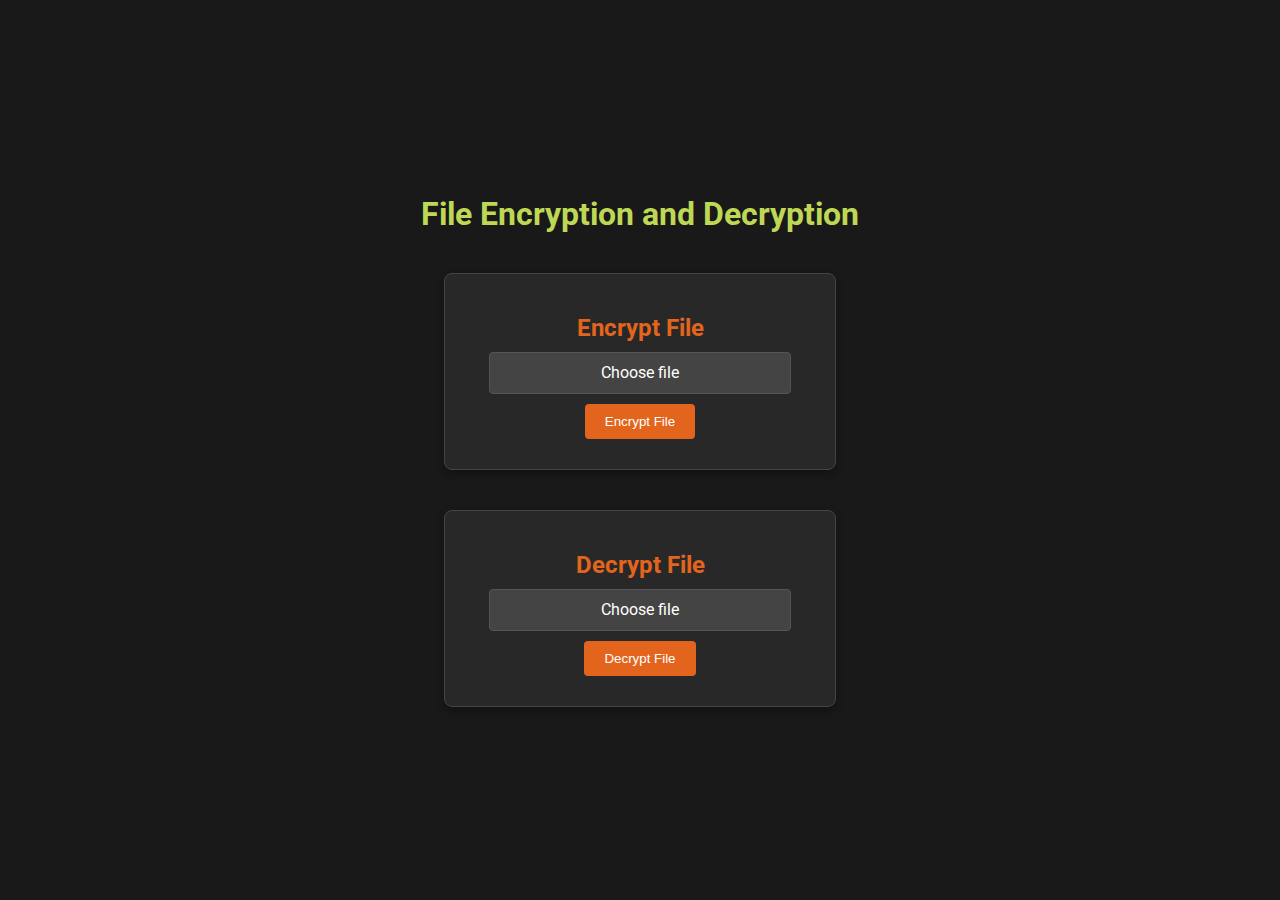
<file: encryption_tool/templates/index.html>
<!DOCTYPE html>
<html lang="en">
<head>
    <meta charset="UTF-8">
    <meta name="viewport" content="width=device-width, initial-scale=1.0">
    <title>File Encryption and Decryption</title>
    <link href="https://fonts.googleapis.com/css2?family=Roboto:wght@400;500;700&display=swap" rel="stylesheet">
    <style>
        body {
            background-color: #191919; /* Dark Gray */
            color: #ffffff;
            font-family: 'Roboto', sans-serif;
            margin: 0;
            padding: 0;
            display: flex;
            justify-content: center;
            align-items: center;
            height: 100vh;
            flex-direction: column;
        }

        h1 {
            color: #BED754; /* Light Green */
            text-align: center;
            margin-bottom: 20px;
        }

        h2 {
            color: #E3651D; /* Orange */
            text-align: center;
            margin-bottom: 10px;
        }

        .section {
            background-color: #282828;
            border: 1px solid #444;
            border-radius: 8px;
            padding: 20px;
            margin: 10px;
            width: 350px;
            box-shadow: 0 4px 8px rgba(0, 0, 0, 0.3);
            text-align: center;
        }

        form {
            display: flex;
            flex-direction: column;
            align-items: center;
        }

        .custom-file-input {
            position: relative;
            width: 100%;
            max-width: 300px;
            height: 40px;
            overflow: hidden;
            margin-bottom: 10px;
            background-color: #444;
            color: #ffffff;
            cursor: pointer;
            border-radius: 4px;
            border: 1px solid #555;
            text-align: center;
            line-height: 40px;
            transition: background-color 0.3s ease;
        }

        .custom-file-input:hover {
            background-color: #555;
        }

        .custom-file-input::before {
            content: 'Choose file';
            display: inline-block;
            padding: 0 10px;
        }

        .custom-file-input input[type="file"] {
            position: absolute;
            left: 0;
            top: 0;
            opacity: 0;
            width: 100%;
            height: 100%;
            cursor: pointer;
        }

        button {
            background-color: #E3651D; /* Orange */
            color: #ffffff;
            border: none;
            border-radius: 4px;
            padding: 10px 20px;
            cursor: pointer;
            transition: background-color 0.3s ease;
        }

        button:hover {
            background-color: #750E21; /* Dark Red */
        }

        .warning {
            color: #FFD700; /* Warning color */
            margin-top: 10px;
            visibility: hidden;
        }

        #encryption-section, #decryption-section {
            margin: 20px;
        }
    </style>
    <script>
        function validateForm(event) {
            const fileInput = event.target.querySelector('input[type="file"]');
            const warning = event.target.querySelector('.warning');
            if (!fileInput.files.length) {
                event.preventDefault();
                warning.textContent = 'Please select a file to proceed.';
                warning.style.visibility = 'visible';
            } else {
                warning.style.visibility = 'hidden';
            }
        }
    </script>
</head>
<body>
    <h1>File Encryption and Decryption</h1>

    <div id="encryption-section" class="section">
        <h2>Encrypt File</h2>
        <form action="/encrypt" method="post" enctype="multipart/form-data" onsubmit="validateForm(event)">
            <label class="custom-file-input">
                <input type="file" name="file" required>
            </label>
            <button type="submit">Encrypt File</button>
            <div class="warning"></div>
        </form>
    </div>

    <div id="decryption-section" class="section">
        <h2>Decrypt File</h2>
        <form action="/decrypt" method="post" enctype="multipart/form-data" onsubmit="validateForm(event)">
            <label class="custom-file-input">
                <input type="file" name="file" required>
            </label>
            <button type="submit">Decrypt File</button>
            <div class="warning"></div>
        </form>
    </div>
</body>
</html>
</file>
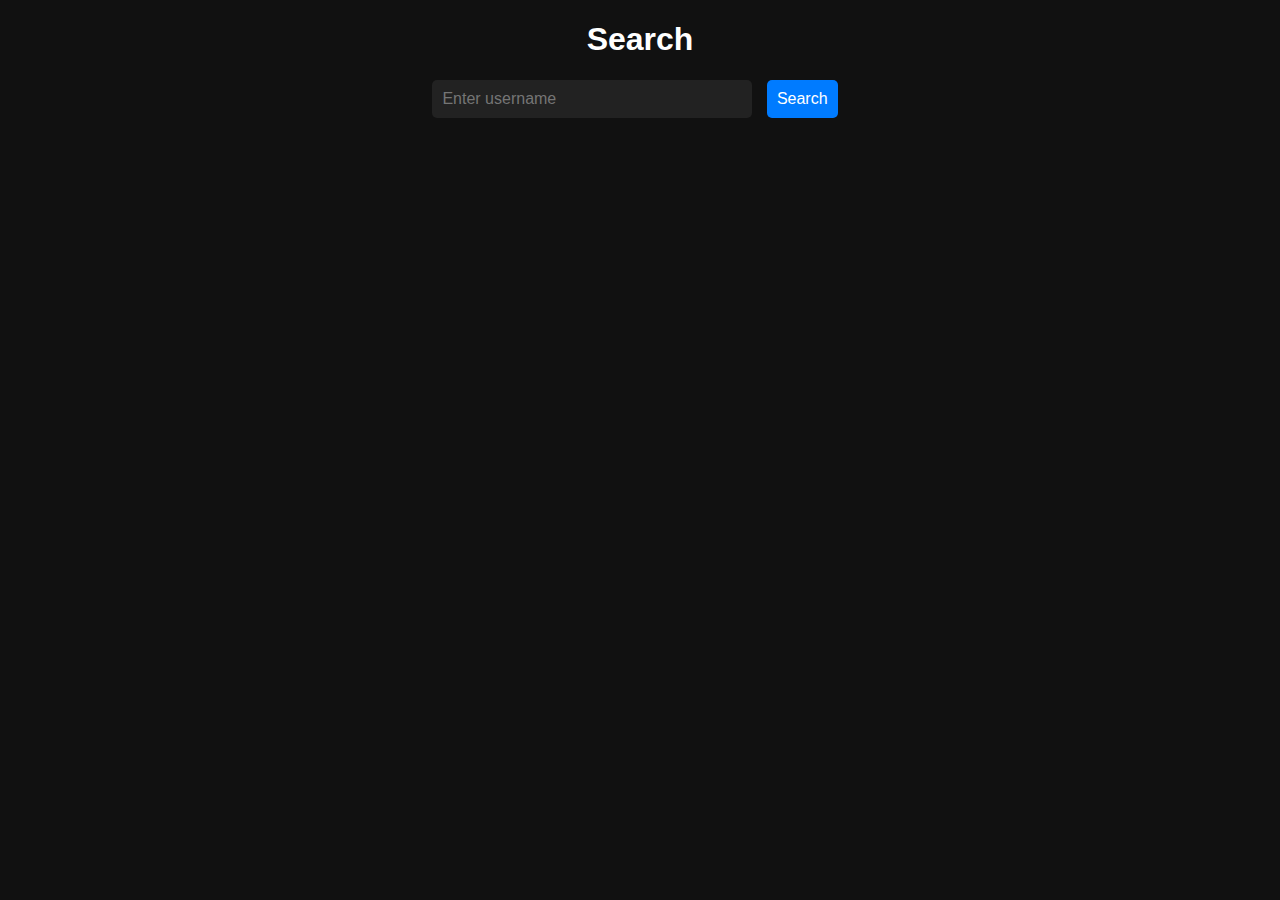
<file: BAP-IA2/templates/search.html>
<!DOCTYPE html>
<html>
<head>
    <title>Search</title>
    <style>
        body {
            font-family: Arial, sans-serif;
            background-color: #111;
            color: #fff;
            margin: 0;
            padding: 0;
        }

        h1 {
            text-align: center;
            color: #fff;
        }

        form {
            text-align: center;
            margin-top: 20px;
        }

        input[type="text"], input[type="submit"] {
            padding: 10px;
            font-size: 16px;
            border: none;
            border-radius: 5px;
            margin-right: 10px;
        }

        input[type="text"] {
            width: 300px;
            background-color: #222;
            color: #fff;
        }

        input[type="submit"] {
            background-color: #007bff;
            color: #fff;
            cursor: pointer;
        }

        input[type="submit"]:hover {
            background-color: #42f58a;
        }
    </style>
</head>
<body>
    <h1>Search</h1>
    <form action="/search" method="post">
        <input type="text" name="search_text" placeholder="Enter username">
        <input type="submit" value="Search">
    </form>
</body>
</html>
</file>
